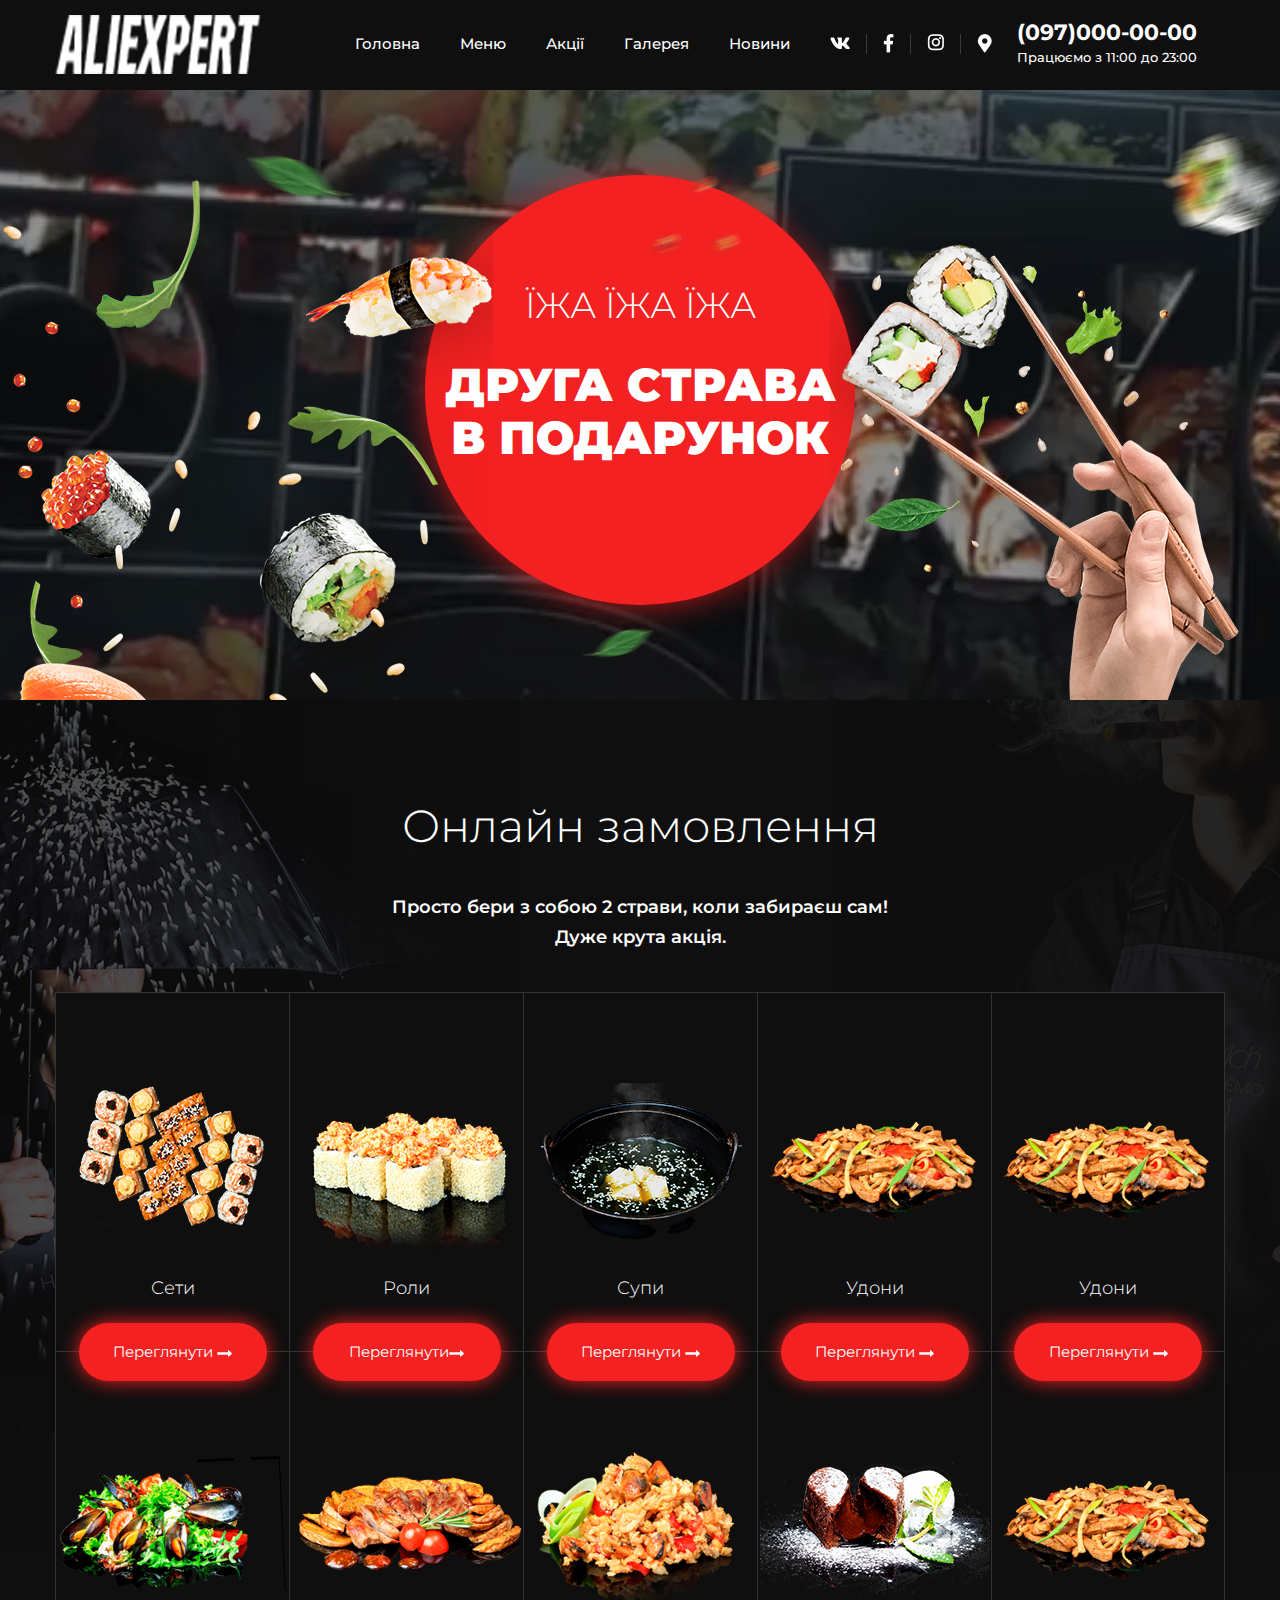
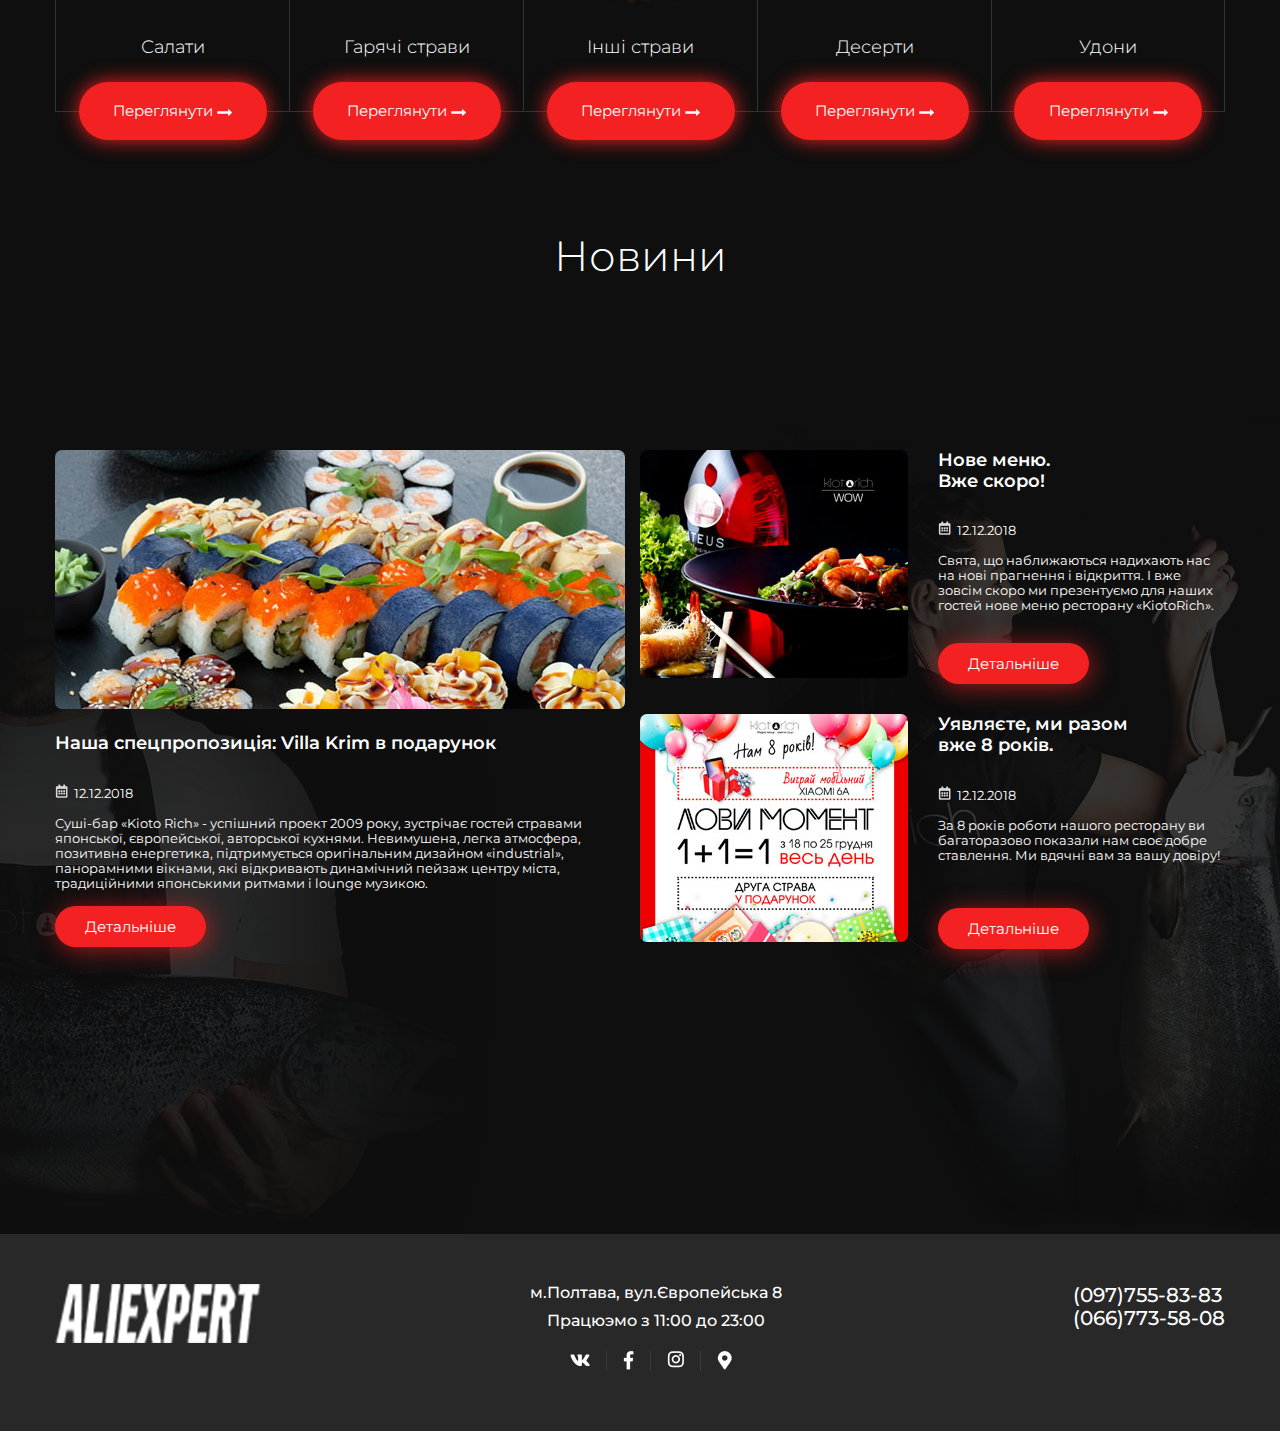
<file: index.html>
<!DOCTYPE html>
<html lang="en">

<head>
    <meta charset="UTF-8">
    <meta name="viewport" content="width=device-width, initial-scale=1.0">
    <meta http-equiv="X-UA-Compatible" content="ie=edge">
    <title>KiotoRich</title>
    <link rel="stylesheet" href="style/normalize.css">
    <link rel="stylesheet" href="style/style.css">

</head>

<body>

    <header>
        <div class="container">
            <div class="header-logo float-l">
                <a href="#"><img src="img/logo.png"></a>
            </div>
            <nav class="header-menu float-l">
                <ul>
                    <li><a href="#">Головна</a></li>
                    <li><a href="#">Меню</a></li>
                    <li><a href="#">Акції</a></li>
                    <li><a href="#">Галерея</a></li>
                    <li><a href="#">Новини</a></li>
                </ul>
            </nav>
            <div class="netsocial-header float-l">
                <a href="#" ><img src="img/vk.png"></a>
                <a href="#" ><img src="img/facebook.png"></a>
                <a href="#"><img src="img/inst.png"></a>
                <a href="#"><img src="img/map.png"></a>
            </div>
            <div class="header-contact float-l">
                <a href="tel:+380970000000">(097)000-00-00</a><br>
                <div class="time-header">Працюємо з 11:00 до 23:00</div>
            </div>
        </div>
    </header>
 <div class="slider">
     <div class="slider-container">
            <div class="circle">
                <div class="h-top">їжа їжа їжа</div> 
                <div class="b-top">друга страва в подарунок</div>
            </div>
            <img src="img/slider/layer1.png" class="layer1"> 
            <img src="img/slider/Layer2.png" class="layer2">
            <img src="img/slider/Layer3.png" class="layer3"> 
            <img src="img/slider/layer4.png" class="layer4">
            <img src="img/slider/layer5.png" class="layer5">
            </div>
        </div>
    <main>
        <div class="container">
         <section class="content">
               <div class="title-content">
                <div class="title-menut">Онлайн замовлення</div>
                <div class="title-menub">Просто бери з собою 2 страви, коли забираєш сам!<br> Дуже крута акція.</h3>
            </div>
            <section class="case-menu ">
                <article class='menu__item'>
                   <div class="img-menu"><a href="#"><img src="img/setstr1.png"></a></div> 
                    <div class="title_menu">Сети</div>
                    <a href="#" class="button-menu">Переглянути <img src="img/arrow.png"></a>
                </article>
                <article class='menu__item'>
                    <div class="img-menu"><a href="#"><img src="img/rolltr1.png"></a></div>
                    <div class="title_menu">Роли</div>
                    <a href="#" class="button-menu">Переглянути<img src="img/arrow.png"></a>
                </article>
                <article class='menu__item'>
                    <div class="img-menu"><a href="#"><img src="img/soupstr1.png"></a></div>
                    <div class="title_menu">Супи</div>
                    <a href="#" class="button-menu">Переглянути <img src="img/arrow.png"></a>
                </article>
                <article class='menu__item'>
                    <div class="img-menu"><a href="#"><img src="img/udontr1.png"></a></div>
                    <div class="title_menu">Удони</div>
                    <a href="#" class="button-menu">Переглянути <img src="img/arrow.png"></a>
                </article>
                <article class='menu__item'>
                    <div class="img-menu"><a href="#"><img src="img/udontr1.png"></a></div>
                    <div class="title_menu">Удони</div>
                    <a href="#" class="button-menu">Переглянути <img src="img/arrow.png"></a>
                </article>
                <article class='menu__item'>
                    <div class="img-menu"><a href="#"><img src="img/saladstr1.png"></a></div>
                    <div class="title_menu">Салати</div>
                    <a href="#" class="button-menu">Переглянути <img src="img/arrow.png"></a>
                </article>
                <article class='menu__item'>
                    <div class="img-menu"><a href="#"><img src="img/hotdtr1.png"></a></div>
                    <div class="title_menu">Гарячі страви</div>
                    <a href="#" class="button-menu">Переглянути <img src="img/arrow.png"></a>
                </article>
                <article class='menu__item'>
                    <div class="img-menu"><a href="#"><img src="img/otherdtr.png"></a></div>
                    <div class="title_menu">Інші страви</div>
                    <a href="#" class="button-menu">Переглянути <img src="img/arrow.png"></a>
                </article>
                <article class='menu__item'>
                    <div class="img-menu"><a href="#"><img src="img/desserttr.png"></a></div>
                    <div class="title_menu">Десерти</div>
                    <a href="#" class="button-menu">Переглянути <img src="img/arrow.png"></a>
                </article>
                <article class='menu__item'>
                    <div class="img-menu"><a href="#"><img src="img/udontr1.png"></a></div>
                    <div class="title_menu">Удони</div>
                    <a href="#" class="button-menu">Переглянути <img src="img/arrow.png"></a>
                </article>
            </section>

            <section class="news-content">
                <div class="news-title">Новини</div>
            <section class="news">
                <article class="new"> 
                    <div class="new-img"><a href="#"><img src="img/new1.jpg"></a></div>
                    <div class="headline-new"><a href="#">Наша спецпропозиція: Villa Krim в подарунок</a></div>
                    <div class="date-new"><img src="img/date.png"> 12.12.2018</div>
                    <div class="indent-new">Суші-бар «Kioto Rich» - успішний проект 2009 року, зустрічає гостей
                        стравами японської, європейської, авторської кухнями. Невимушена, легка атмосфера, позитивна
                        енергетика, підтримується оригінальним дизайном «industrial», панорамними вікнами, які
                        відкривають динамічний пейзаж центру міста, традиційними японськими ритмами і lounge музикою.
                    </div>
                     
                    <div class="button-red"><a href="#">Детальніше</a></div>
                </article>
                <article class="new float-l">
                    <div class="new-img float-l"><a href="#"><img src="img/new2.jpg"></a></div>
                    <div class="headline-new"><a href="#">Нове меню.<br>Вже скоро!</a></div>
                    <div class="date-new"><img src="img/date.png"> 12.12.2018</div>
                    <div class="indent-new">Свята, що наближаються надихають нас на нові прагнення і відкриття.
                        І вже зовсім скоро ми презентуємо для наших гостей нове меню ресторану «KiotoRich».
                    </div>
                    <div class="button-red"><a href="#">Детальніше</a></div>
                </article>
                <article class="new float-l">
                    <div class="new-img float-l"><a href="#"><img src="img/new3.jpg"></a></div>
                    <div class="headline-new"><a href="#"> Уявляєте, ми разом<br> вже 8 років.</a> </div>
                    <div class="date-new"><img src="img/date.png"> 12.12.2018</div>
                    <div class="indent-new">За 8 років роботи нашого ресторану ви багаторазово показали нам своє добре ставлення. Ми вдячні вам
                    за вашу довіру!</div>
                     <div class=" button-red"><a href="#">Детальніше</a></div>
                </article>
               </section>
            </section>
        </section>
    </div>
    </main>

    <footer>
        <div class="container">
        <div class="logo-footer float-l"><a href="#"><img src="img/logofooter.png"></a></div>
        <div class="contact">
            <address class="address-footer">м.Полтава, вул.Європейська 8</address>
            <div class="time-footer">Працюэмо з 11:00 до 23:00</div>
            <div class="netsocial-footer">
                    <a href="#"><img src="img/vk.png"></a>
                    <a href="#"><img src="img/facebook.png"></a>
                    <a href="#"><img src="img/inst.png"></a>
                    <a href="#"><img src="img/map.png"></a>
            </div>
        </div>
        <div class="footer-contact-tel float-r">
            <a href="tel:+380977558383" class="tel1-footer">(097)755-83-83</a><br>
            <a href="tel:+380667735808" class="tel1-footer">(066)773-58-08</a>
        </div>
    </div>
    </footer>

</body>

</html>
</file>
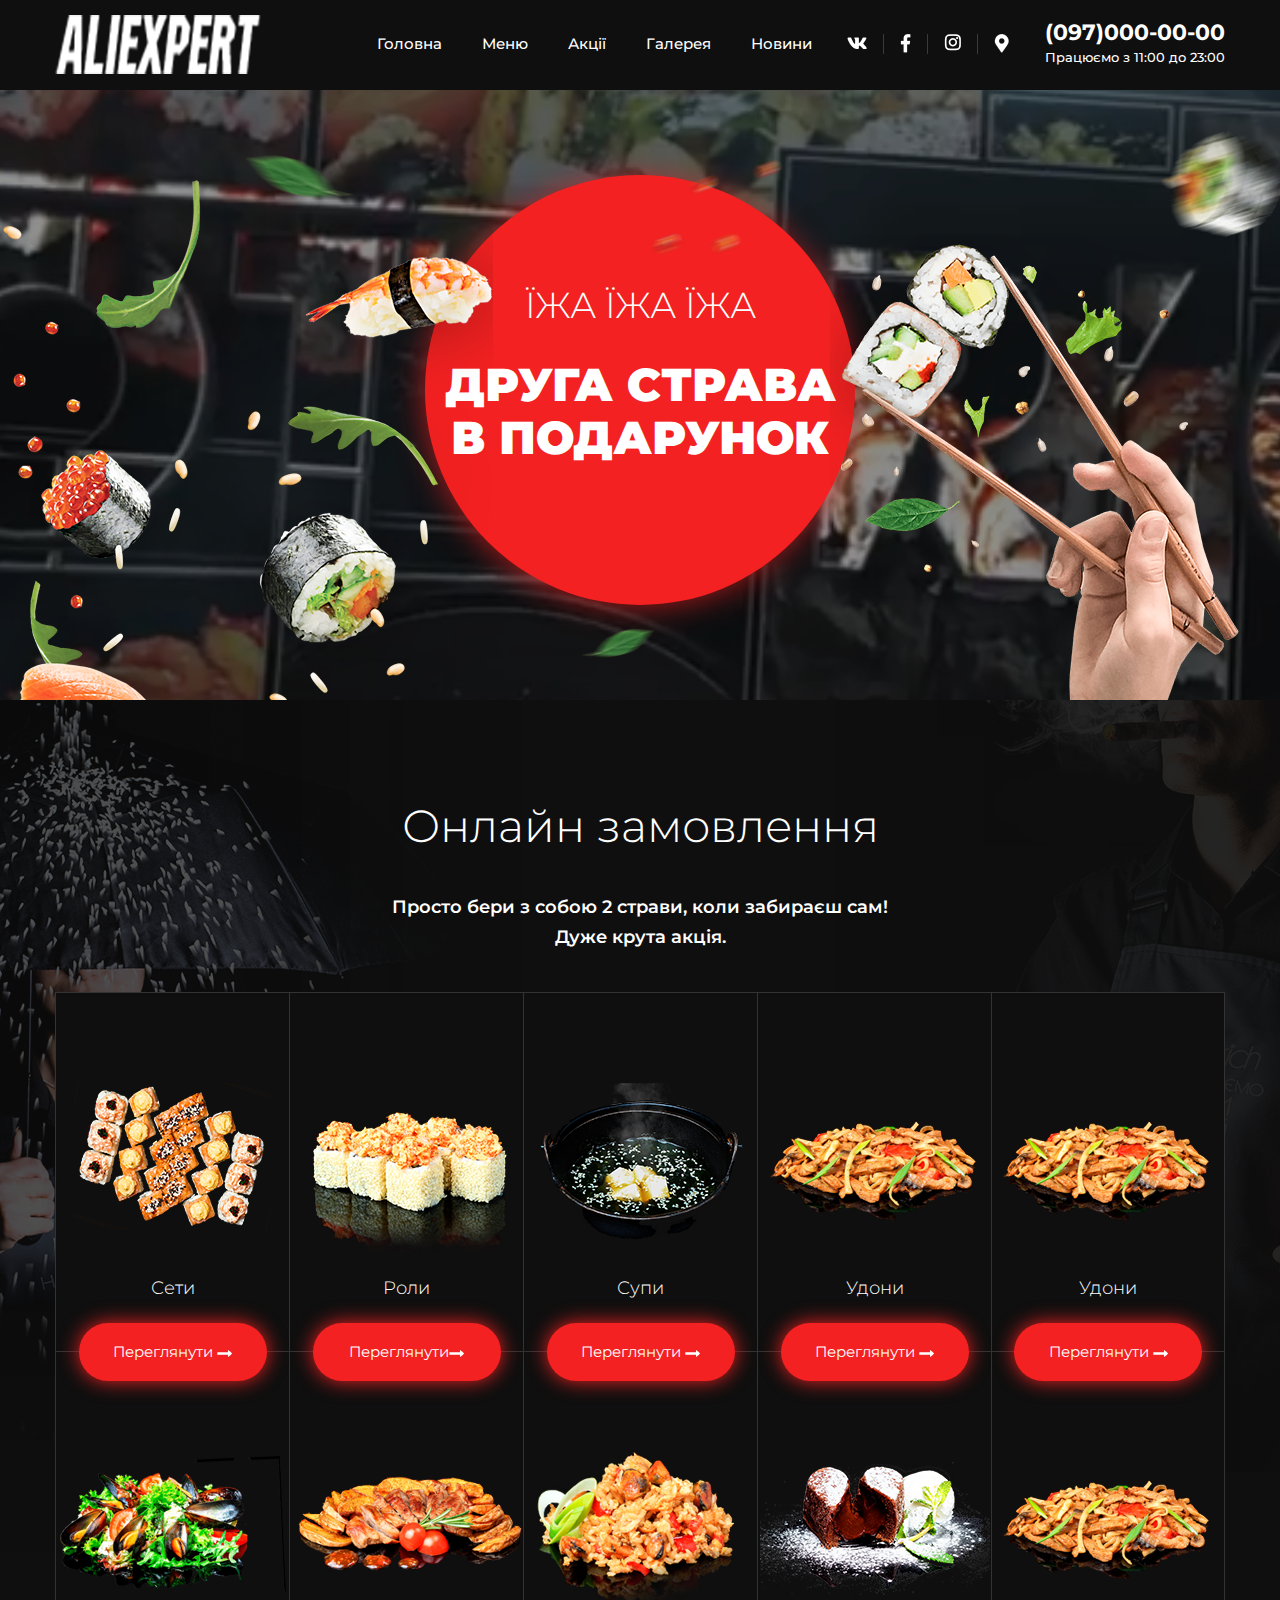
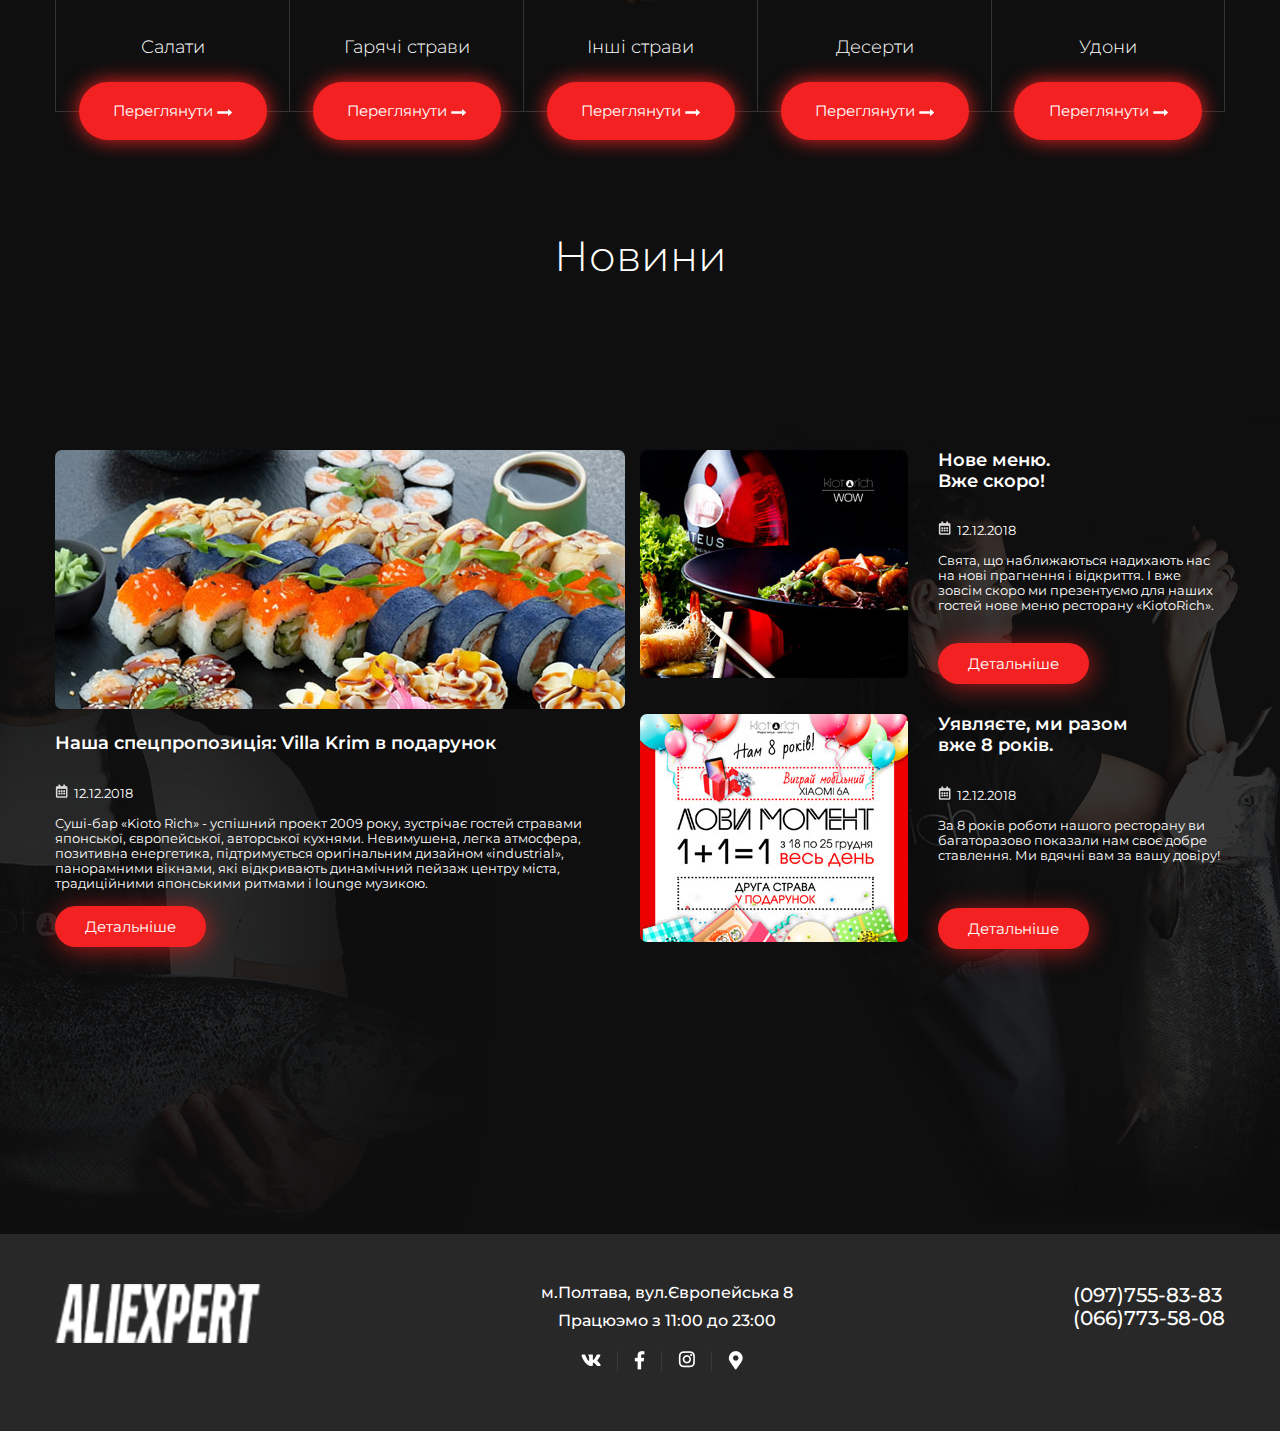
<file: kioto_flex/index.html>
<!DOCTYPE html>
<html lang="en">

<head>
    <meta charset="UTF-8">
    <meta name="viewport" content="width=device-width, initial-scale=1.0">
    <meta http-equiv="X-UA-Compatible" content="ie=edge">
    <title>KiotoRich</title>
    <link rel="stylesheet" href="normalize.css">
    <link rel="stylesheet" href="style.css">

</head>

<body>
    <header>
        <div class="container">
            <div class="header-logo">
                <a href="#"><img src="../img/logo.png"></a>
            </div>
            <nav class="header-menu">
                <ul>
                    <li><a href="#">Головна</a></li>
                    <li><a href="#">Меню</a></li>
                    <li><a href="#">Акції</a></li>
                    <li><a href="#">Галерея</a></li>
                    <li><a href="#">Новини</a></li>
                </ul>
            </nav>
            <div class="netsocial-header">
                <a href="#"><img src="../img/vk.png"></a>
                <a href="#"><img src="../img/facebook.png"></a>
                <a href="#"><img src="../img/inst.png"></a>
                <a href="#"><img src="../img/map.png"></a>
            </div>
            <div class="header-contact">
                <a href="tel:+380970000000">(097)000-00-00</a><br>
                <div class="time-header">Працюємо з 11:00 до 23:00</div>
            </div>
        </div>
    </header>

    <div class="slider">
        <div class="slider-container">
            <div class="circle">
                <div class="h-top">їжа їжа їжа</div>
                <div class="b-top">друга страва в подарунок</div>
            </div>
            <img src="../img/slider/layer1.png" class="layer1">
            <img src="../img/slider/Layer2.png" class="layer2">
            <img src="../img/slider/Layer3.png" class="layer3">
            <img src="../img/slider/layer4.png" class="layer4">
            <img src="../img/slider/layer5.png" class="layer5">
        </div>
    </div>

    <main>
        <div class="container">
            <section class="content">
                <div class="title-content">
                    <div class="title-menut">Онлайн замовлення</div>
                    <div class="title-menub">Просто бери з собою 2 страви, коли забираєш сам!<br> Дуже крута акція.</h3>
                    </div>
                    <section class="case-menu ">
                        <article class='menu__item'>
                            <div class="img-menu"><a href="#"><img src="../img/setstr1.png"></a></div>
                            <div class="title_menu">Сети</div>
                            <a href="#" class="button-menu">Переглянути <img src="../img/arrow.png"></a>
                        </article>
                        <article class='menu__item'>
                            <div class="img-menu"><a href="#"><img src="../img/rolltr1.png"></a></div>
                            <div class="title_menu">Роли</div>
                            <a href="#" class="button-menu">Переглянути<img src="../img/arrow.png"></a>
                        </article>
                        <article class='menu__item'>
                            <div class="img-menu"><a href="#"><img src="../img/soupstr1.png"></a></div>
                            <div class="title_menu">Супи</div>
                            <a href="#" class="button-menu">Переглянути <img src="../img/arrow.png"></a>
                        </article>
                        <article class='menu__item'>
                            <div class="img-menu"><a href="#"><img src="../img/udontr1.png"></a></div>
                            <div class="title_menu">Удони</div>
                            <a href="#" class="button-menu">Переглянути <img src="../img/arrow.png"></a>
                        </article>
                        <article class='menu__item'>
                            <div class="img-menu"><a href="#"><img src="../img/udontr1.png"></a></div>
                            <div class="title_menu">Удони</div>
                            <a href="#" class="button-menu">Переглянути <img src="../img/arrow.png"></a>
                        </article>
                        <article class='menu__item'>
                            <div class="img-menu"><a href="#"><img src="../img/saladstr1.png"></a></div>
                            <div class="title_menu">Салати</div>
                            <a href="#" class="button-menu">Переглянути <img src="../img/arrow.png"></a>
                        </article>
                        <article class='menu__item'>
                            <div class="img-menu"><a href="#"><img src="../img/hotdtr1.png"></a></div>
                            <div class="title_menu">Гарячі страви</div>
                            <a href="#" class="button-menu">Переглянути <img src="../img/arrow.png"></a>
                        </article>
                        <article class='menu__item'>
                            <div class="img-menu"><a href="#"><img src="../img/otherdtr.png"></a></div>
                            <div class="title_menu">Інші страви</div>
                            <a href="#" class="button-menu">Переглянути <img src="../img/arrow.png"></a>
                        </article>
                        <article class='menu__item'>
                            <div class="img-menu"><a href="#"><img src="../img/desserttr.png"></a></div>
                            <div class="title_menu">Десерти</div>
                            <a href="#" class="button-menu">Переглянути <img src="../img/arrow.png"></a>
                        </article>
                        <article class='menu__item'>
                            <div class="img-menu"><a href="#"><img src="../img/udontr1.png"></a></div>
                            <div class="title_menu">Удони</div>
                            <a href="#" class="button-menu">Переглянути <img src="../img/arrow.png"></a>
                        </article>
                    </section>
                    <section class="news-content">
                            <div class="news-title">Новини</div>
                        <section class="news">
                            <article class="new"> 
                                <div class="new-img"><a href="#"><img src="../img/new1.jpg"></a></div>
                                <div class="headline-new"><a href="#">Наша спецпропозиція: Villa Krim в подарунок</a></div>
                                <div class="date-new"><img src="../img/date.png"> 12.12.2018</div>
                                <div class="indent-new">Суші-бар «Kioto Rich» - успішний проект 2009 року, зустрічає гостей
                                    стравами японської, європейської, авторської кухнями. Невимушена, легка атмосфера, позитивна
                                    енергетика, підтримується оригінальним дизайном «industrial», панорамними вікнами, які
                                    відкривають динамічний пейзаж центру міста, традиційними японськими ритмами і lounge музикою.
                                </div>
                                 
                                <div class="button-red"><a href="#">Детальніше</a></div>
                            </article>
                            <article class="new">
                                <div class="new-img"><a href="#"><img src="../img/new2.jpg"></a></div>
                                <div class="headline-new"><a href="#">Нове меню.<br>Вже скоро!</a></div>
                                <div class="date-new"><img src="../img/date.png"> 12.12.2018</div>
                                <div class="indent-new">Свята, що наближаються надихають нас на нові прагнення і відкриття.
                                    І вже зовсім скоро ми презентуємо для наших гостей нове меню ресторану «KiotoRich».
                                </div>
                                <div class="button-red"><a href="#">Детальніше</a></div>
                            </article>
                            <article class="new">
                                <div class="new-img"><a href="#"><img src="../img/new3.jpg"></a></div>
                                <div class="headline-new"><a href="#"> Уявляєте, ми разом<br> вже 8 років.</a> </div>
                                <div class="date-new"><img src="../img/date.png"> 12.12.2018</div>
                                <div class="indent-new">За 8 років роботи нашого ресторану ви багаторазово показали нам своє добре ставлення. Ми вдячні вам
                                за вашу довіру!</div>
                                 <div class=" button-red"><a href="#">Детальніше</a></div>
                            </article>
                           </section>
                        </section>
                    </section>
                </div>
                </main>

                <footer>
                        <div class="container">
                        <div class="logo-footer"><a href="#"><img src="../img/logofooter.png"></a></div>
                        <div class="contact">
                            <address class="address-footer">м.Полтава, вул.Європейська 8</address>
                            <div class="time-footer">Працюэмо з 11:00 до 23:00</div>
                            <div class="netsocial-footer">
                                    <a href="#"><img src="../img/vk.png"></a>
                                    <a href="#"><img src="../img/facebook.png"></a>
                                    <a href="#"><img src="../img/inst.png"></a>
                                    <a href="#"><img src="../img/map.png"></a>
                            </div>
                        </div>
                        <div class="footer-contact-tel">
                            <a href="tel:+380977558383" class="tel1-footer">(097)755-83-83</a><br>
                            <a href="tel:+380667735808" class="tel1-footer">(066)773-58-08</a>
                        </div>
                    </div>
                    </footer>
                
                </body>
                
                </html>
               
                
</body>

</html>
</file>
<file: style/style.css>
@import url('https://fonts.googleapis.com/css?family=Montserrat:300,400,500,600,700,900&subset=cyrillic');

html {
    font-family: Montserrat, sans-serif;
    color: #ffffff;
}

.container {
    max-width: 1170px;
    margin: 0 auto;
}

a {
    text-decoration: none;
    color: #ffffff;
}

ul{
    list-style: none;
    margin: 0;
    padding: 0;
}

.float-l {
    float: left;
}

.float-r {
    float: right;
}


/*    header    */

header {
    background-color: #0f0f0f;
}


.header-logo {
    width: 260px;
    height: 60px;
    padding: 15px 0;
}

.header-menu {
    margin-right: 40px;
}
.header-menu ul li {
    float: left;
    margin-top: 35px;
    min-width: 44px;
    padding-left: 40px;
    text-align: center;
    box-sizing: border-box;
    font-size: 15px;
    font-weight: 500;
}



.netsocial-header {
    margin-top: 34px;
}



.netsocial-header a {
    height: 20px;
    line-height: 20px;
    display: block;
    float: left;
    padding: 0 16px;
}


.netsocial-header a:not(:first-child){
        border-left: 1px #3a3a3a solid;
        box-sizing: border-box;
}

.netsocial-header a:first-child {
    padding-left: 0px;
}
.netsocial-header a:last-child {
    padding-right: 0px;
}
.netsocial-header::after {
    content: " ";
    clear: both;
    display: block;
  }

.header-contact {
    width: 180px;
    margin-top: 20px;
    margin-left:25px;
}


.header-contact a {
    font-size: 22px;
    font-weight: 700;
}

.time-header{
    font-size: 13px;
    font-weight: 500;
    padding-top: 5px;
    text-align: center;
}

header::after{
    content: '';
    clear: both;
    display: block;
}


/*    slider   */

.slider {
    background: url(../img/fon.jpg) center center no-repeat;
    background-size: cover;
    overflow: hidden;
    height: 610px;
}

.slider-container{
    max-width: 1170px;
    position: relative;
    margin: 0 auto;
}

.circle {
background:#f32121;
width:430px;
height:430px;
border-radius:50%;
margin: 85px auto;
text-align:center;
box-shadow: -2px 3px 30px 0px rgba(243, 33, 33, 0.64);
display: flex;
flex-direction: column;
align-items: center;
justify-content: center;
}

.h-top {
font-size:36px;
font-weight:300;
text-transform:uppercase;
}

.b-top {
font-size:46px;
text-transform:uppercase;
font-weight:900;
margin-top:32px;
margin-bottom:30px;
}

.layer1 {
    position: absolute;
    margin-top: -156px;
    margin-left: 190px;
    left: 50%;
    top: 50%;
}

.layer2 {
    position: absolute;
    margin-left: 520px;
    margin-top: -260px;
    top: 50%;
    left: 50%; 
}
.layer3 {
    position: absolute;
    margin-left: 10px;
    margin-top: -232px;
    top: 50%;
    left: 50%; 
  
}

.layer4 {
    position: absolute;
    margin-left: -396px;
    margin-top: -236px;
    top: 50%;
    left: 50%; 
   
}

.layer5 {
    position: absolute;
    margin-top: -210px;
    margin-left: -810px;
    top: 50%;
    left: 50%; 
}


/*   main   */

main {
    background: url('../img/fon/tlback.png') no-repeat left top, url('../img/fon/tbback.png') no-repeat right top, url('../img/fon/blback.png') no-repeat left bottom, url('../img/fon/brback.png') no-repeat right bottom, #0f0f0f;
    
}

.title-menut {
    text-align: center;
    padding-top: 100px;
    font-size: 45px;
    font-weight: 300;
}

.title-menub {
    text-align: center;
    padding: 40px 0;
    font-size: 18px;
    font-weight: 600;
    line-height: 30px;

}


.case-menu {
    margin: 0px;
    padding: 0px;
    list-style: none;
}


.menu__item {
    border: 1px #333 solid;
    border-right: 0;
    background-color: #0f0f0f;
    box-sizing: border-box;
    float: left;
    width: 20%;
    height: 360px;
   
}
.case-menu .menu__item:nth-child(5n+5){
    border-right: 1px #333 solid;
}

.case-menu .menu__item:nth-child(n+6){
    border-top:0;
}


.menu__item div a {
    display: block;
    
}
.img-menu a img{
    max-width: 100%;
    height: auto;
}

.button-menu {
    font-size:15px;
    text-transform:capitalize;
    background:#f32121;
    border-radius:50px;
    border:none;
    font-weight:400;
    width:150px;
    display:block;
    box-shadow:0 0 20px #F32121;
    text-align: center;
    padding:20px 19px;
    position: relative;
    bottom: -25px;
    margin: 0 auto;
}

.img-menu {
    padding-top: 90px;
    height: 180px;
    text-align: center;
}

.title_menu {
    text-align: center;
    font-size: 18px;
    font-weight: 300;
    padding-top: 15px;
}

.case-menu::after {
    content: " ";
    clear: both;
    display: block;
}

/*  news-content  */

.news-content {
    margin-top: 120px;
    padding-bottom: 255px;
}

.news-title {
    font-size: 42px;
    font-weight: 300;
    text-align: center;
}

.news {
    margin-top: 170px;
    padding-bottom: 255px;
    
}

.new:first-child {
    width: 50%;
    display: block;
    float: left;
    position: relative;
    padding-bottom: 30px;
}

.new:not(:first-child) {
    width: 50%;
    display: block;
    float: left;
    position: relative;
    padding-bottom: 30px;
}

.new-img  {
    max-width: 268px;
    margin-right: 30px;
}

.news article:first-child .new-img{
    max-width: 570px;
}

.news article:first-child .headline-new{
    margin-top: 20px;
}

.new-img a img {
    border-radius: 7px;
}

.headline-new {
    font-size: 18px;
    font-weight: 600;
    margin-bottom: 15px;
}


.indent-new {
    font-size: 13px;
    font-weight: 400;
    height: 90px;
    margin-top: 15px;
}

.date-new{
    font-size: 13px;
    line-height: 15px;
    padding-top: 15px;
}

.button-red {
 font-size:15px;
 display: inline-block;
 line-height: 41px;
 width: 151px;
 background: #f32121;
 box-shadow: 2px 3px 24px 0px #f32121a3;
 border-radius: 20.5px;
 text-align: center;

}

.news-content::after {
    content: " ";
    clear: both;
    display: block;
}



/*   footer    */

footer {
    background-color: #282828;
    padding-top: 50px;
    padding-bottom: 60px;
}


.logo-footer {
    width: 205px;
}

.contact {
    padding-left: 270px;
    display: inline-block;
    
}

.address-footer, .time-footer {
    font-size: 16px;
    font-weight: 500;
    text-align: center;
    font-style: normal;
}

.time-footer {
    padding-top: 10px;
}

.netsocial-footer {
    padding-top: 20px;
    padding-left: 40px;
}

.netsocial-footer a {
    height: 20px;
    line-height: 20px;
    display: block;
    float: left;
    padding-right: 16px;
}

.netsocial-footer::after {
    content: " ";
    clear: both;
    display: block;
  }

.netsocial-footer a:not(:first-child){
        padding-left: 16px;
        border-left: 1px #3a3a3a solid;
        box-sizing: border-box;
}

.footer-contact-tel {
    font-size: 20px;
    font-weight: 500;

}

.footer:after {
    content: " ";
    clear: both;
    display: block;
}


@media (max-width: 1130px){
    .header-logo {
        width: 200px;
        padding-left: 30px;
    }
    .header-menu ul li {
        padding-left: 30px;
    }
    .netsocial-header {
        margin-left: 16px;
        margin-top: 34px;
    }
    .netsocial-header a {
        padding: 0 12px;
    }

    .footer-contact-tel {
        padding-right: 30px;
    }
    .logo-footer {
        padding-left: 30px;
    }
    .new:first-child {
        width: 40%;
    }
    .new:not(:first-child) {
        width: 43%;
        float: right;
    }
    .indent-new {
        overflow: hidden;
    }
    .case-menu {
        padding: 0 10px;
    }
    .menu__item {
        width: 25%;
    }

    .case-menu .menu__item:nth-child(4n+4){
        border-right: 1px #333 solid;
    }
    .case-menu .menu__item:nth-child(n+5){
        border-top:0;
    }
    .header-contact {
        width: 180px;
        margin-top: 20px;
    }
    
}


@media (max-width: 1065px){
    .new:first-child {
        width: 80%;
        float: none;
        margin: 0 auto;
    }
    
    .new:not(:first-child) {
        width: 80%;
        display: block;
        float: none;
        margin: 0 auto;
    }
    .news-content {
        margin-top: 100px;
        padding-bottom: 50px;
    }
    .news {
        margin-top: 70px;
        padding-bottom: 55px;
    }
    .news article:first-child .headline-new {
        margin-top: 10px;
    }
    .news article:first-child .new-img {
        margin-right: 30px;
    }

    .header-logo {
        width: 200px;
        padding-left: 20px;
    }
    .header-logo a img {
        width: 180px;
    }
    .header-menu {
        margin-right: 20px;}

    .header-menu ul li {
        padding-left: 18px;
    }
    .netsocial-header {
        margin-left: 12px;
    }
    
    .netsocial-header a {
        padding: 0 10px;
    }
    .header-contact {
        width: 170px;
    }
    
    .header-contact a {
        font-size: 21px;
        font-weight: 600;
    }
    .time-header{
        font-size: 11px;
    }

    .footer-contact-tel {
        padding-right: 30px;
    }
    .logo-footer {
        padding-left: 30px;
    }
    footer .contact {
        padding-left: 150px;
}
}

@media (max-width: 920px) {
    .header-logo {
        width: 150px;
}
    .header-logo a img {
        width: 140px;
    }
    .header-contact  {
        float: none;
        margin: 0 auto;
        padding-top: 20px;
        padding-bottom: 20px;
        text-align: center;
    }
    .header-menu {
        padding-bottom: 15px;
    }
    footer .contact {
        padding-left: 120px;
    }
    .netsocial-header a:not(:first-child) {
        padding-left: 10px;
    }
main {
    background: url('../img/fon/tlbackm.png') no-repeat left top, url('../img/fon/tbbackm.png') no-repeat right top, url('../img/fon/blbackm.png') no-repeat left bottom, url('../img/fon/brbackm.png') no-repeat right bottom, #0f0f0f;
    
}
}

@media (max-width: 860px) {
 .menu__item {
        width: 33%;
    }
   
.case-menu .menu__item:nth-child(3n+3){
        border-right: 1px #333 solid;
    }
    
.case-menu .menu__item:nth-child(4n+4) {
        border-right: 0;
}

.case-menu .menu__item:nth-child(n+4) {
    border-top: 0;
}
.case-menu .menu__item:nth-child(5) {
    border-right: 0;
}
.logo-footer img {
    width: 160px;
 }
 footer .contact {
     padding-left: 50px;
 }
 .address-footer, .time-footer {
     font-size: 13px;
 }
 .netsocial-footer a img {
     max-width: 15px;
     max-height: 15px;
     margin: 0 auto;
 }
 .netsocial-footer {
     padding-top: 15px;
     padding-left: 28px;
 }
 .footer-contact-tel {
     font-size: 17px;
 }
}
@media (max-width: 745px) {
    .header-cont {
        margin: 0 auto;
        padding-top: 20px;
        padding-bottom: 20px;
        text-align: center;
    }
    .header-logo {
        float: none;
        margin: 0 auto;
        text-align: center;
    }
    .header-menu {
        float: none;
        margin: 0 auto;
    }
    .header-menu ul li{
        float: none;
        margin-top: 15px;
        border-bottom: 1px solid #323232;
        padding-bottom: 10px;
    }
     
    .header-menu ul:first-child {
        border-top: 1px solid #323232;
    }
    .netsocial-header {
        float: none;
        margin: 0 auto;
        padding-left: 30px;
        max-width: 162px;
    }

}

@media (max-width: 670px) {
    .menu__item {
        width: 50%;
    }
   
    .case-menu .menu__item:nth-child(2n+2){
        border-right: 1px #333 solid;
    }
    
    .case-menu .menu__item:nth-child(3) {
        border-right: 0;
}
.case-menu .menu__item:nth-child(9) {
    border-right: 0;
}

.case-menu .menu__item:nth-child(n+3) {
    border-top: 0;
}

.new:first-child {
    width: 90%;
} 
.new:not(:first-child){
    width: 90%;
}
.new {
    padding-top: 15px;
}
.news article:first-child .new-img{
    max-width: 270px;
    float: left;
    height: 260px;
}
.news article:first-child .new-img a img {
    max-width: 100%;
}
.date-new {
    padding-top: 0px;
}
.logo-footer  {
    float: none;
    margin: 0 auto;
    padding: 0px;
    text-align: center;
}
.footer-contact-tel {
    float: none;
    margin: 0 auto;
    max-width: 140px;
    padding: 0px;
}
footer .contact {
    margin: 0 auto;
    max-width: 210px;
    display: block;
    padding: 20px 0;
}
}
 

@media  (max-width: 600px) {
    .slider {
     display: none;
    }
}

@media  (max-width: 518px) {
    .news article:first-child .new-img {
   float: none;
   height: 100%;
}
.new-img {
    float: none;
}
.headline-new {
    padding-top: 10px;
}
.indent-new {
    height: 50px;
}
.button-red {
    margin-top: 10px;
}
.title-menut {
    font-size: 35px;
    padding-top: 50px;
}
.title-menub {
    font-size: 13px;
    padding: 30px 0;
}
.news {
    margin-top: 45px;
}
.news-title {
    font-size: 35px;
}

}

@media  (max-width: 430px){
    .menu__item {
        width: 100%;
    }
    .case-menu .menu__item:nth-child(1n+1){
        border-right: 1px #333 solid;
    }
    .case-menu .menu__item:nth-child(2) {
        border-top: 0;
    }
}
</file>
<file: kioto_flex/style.css>
@import url('https://fonts.googleapis.com/css?family=Montserrat:300,400,500,600,700,900&subset=cyrillic');

html {
    font-family: Montserrat, sans-serif;
    color: #ffffff;
}

.container {
    max-width: 1170px;
    margin: 0 auto;
}

a {
    text-decoration: none;
    color: #ffffff;
}

ul{
    list-style: none;
    margin: 0;
    padding: 0;
}

/*  Header   */
header {
    background-color: #0f0f0f;
}
header .container {
    display: flex;
    justify-content: space-between;
    flex-wrap: wrap;
}


.header-logo {
    height: 60px;
    padding: 15px 0;
    flex: 0 3 auto;
}

.header-menu {
    margin-left: 40px;
    flex: 0 2 auto;
}
.header-menu ul li {
    float: left;
    margin-top: 35px;
    min-width: 44px;
    padding-left: 40px;
    text-align: center;
    box-sizing: border-box;
    font-size: 15px;
    font-weight: 500;
}



.netsocial-header {
    margin-top: 34px;
    flex: 0 2 auto;
}



.netsocial-header a {
    height: 20px;
    line-height: 20px;
    display: inline-block;
    float: left;
    padding: 0 16px;
}


.netsocial-header a:not(:first-child){
        border-left: 1px #3a3a3a solid;
        box-sizing: border-box;
}

.netsocial-header a:first-child {
    padding-left: 0px;
}
.netsocial-header a:last-child {
    padding-right: 0px;
}


.header-contact {
    margin-top: 20px;
    flex: 0 3 auto;
}


.header-contact a {
    font-size: 22px;
    font-weight: 700;
}

.time-header{
    font-size: 13px;
    font-weight: 500;
    padding-top: 5px;
    text-align: center;
}


/*   slider   */

.slider {
    background: url(../img/slider/fon.png) center center no-repeat;
    background-size: cover;
    overflow: hidden;
    height: 610px;
}

.slider-container{
    max-width: 1170px;
    position: relative;
    margin: 0 auto;
}

.circle {
background:#f32121;
width:430px;
height:430px;
border-radius:50%;
margin: 85px auto;
text-align:center;
box-shadow: -2px 3px 30px 0px rgba(243, 33, 33, 0.64);
display: flex;
flex-direction: column;
align-items: center;
justify-content: center;
}

.h-top {
font-size:36px;
font-weight:300;
text-transform:uppercase;
}

.b-top {
font-size:46px;
text-transform:uppercase;
font-weight:900;
margin-top:32px;
margin-bottom:30px;
}

.layer1 {
    position: absolute;
    margin-top: -156px;
    margin-left: 190px;
    left: 50%;
    top: 50%;
}

.layer2 {
    position: absolute;
    margin-left: 520px;
    margin-top: -260px;
    top: 50%;
    left: 50%; 
}
.layer3 {
    position: absolute;
    margin-left: 10px;
    margin-top: -232px;
    top: 50%;
    left: 50%; 
  
}

.layer4 {
    position: absolute;
    margin-left: -396px;
    margin-top: -236px;
    top: 50%;
    left: 50%; 
   
}

.layer5 {
    position: absolute;
    margin-top: -210px;
    margin-left: -810px;
    top: 50%;
    left: 50%; 
}

/*   main    */

/*   menu  */

main {
    background: url('../img/fon/tlback.png') no-repeat left top, url('../img/fon/tbback.png') no-repeat right top, url('../img/fon/blback.png') no-repeat left bottom, url('../img/fon/brback.png') no-repeat right bottom, #0f0f0f;
    
}

.title-menut {
    text-align: center;
    padding-top: 100px;
    font-size: 45px;
    font-weight: 300;
}

.title-menub {
    text-align: center;
    padding: 40px 0;
    font-size: 18px;
    font-weight: 600;
    line-height: 30px;

}


.case-menu {
    margin: 0px;
    padding: 0px;
    list-style: none;
    display: flex;
    justify-content: space-between;
    flex-wrap: wrap;
}


.menu__item {
    border: 1px #333 solid;
    border-right: 0;
    background-color: #0f0f0f;
    box-sizing: border-box;
    width: 20%;
    height: 360px;
   
}
.case-menu .menu__item:nth-child(5n+5){
    border-right: 1px #333 solid;
}

.case-menu .menu__item:nth-child(n+6){
    border-top:0;
}


.menu__item div a {
    display: block;
    
}
.img-menu a img{
    max-width: 100%;
    height: auto;
}

.button-menu {
    font-size:15px;
    text-transform:capitalize;
    background:#f32121;
    border-radius:50px;
    border:none;
    font-weight:400;
    width:150px;
    display:block;
    box-shadow:0 0 20px #F32121;
    text-align: center;
    padding:20px 19px;
    position: relative;
    bottom: -25px;
    margin: 0 auto;
}

.img-menu {
    padding-top: 90px;
    height: 180px;
    text-align: center;
}

.title_menu {
    text-align: center;
    font-size: 18px;
    font-weight: 300;
    padding-top: 15px;
}

/*  news  */


.news-content {
    margin-top: 120px;
    padding-bottom: 255px;
}

.news-title {
    font-size: 42px;
    font-weight: 300;
    text-align: center;
}

.news {
    margin-top: 170px;
    padding-bottom: 255px;
    
}

.new:first-child {
    width: 50%;
    display: block;
    float: left;
    position: relative;
    padding-bottom: 30px;
}

.new:not(:first-child)  {
    width: 50%;
    display: block;
    float: left;
    position: relative;
    padding-bottom: 30px;
}

.new:not(:first-child) .new-img  {
    float: left;
    max-width: 268px;
    margin-right: 30px;
}

.news article:first-child .new-img{
    max-width: 570px;
}

.news article:first-child .headline-new{
    margin-top: 20px;
}

.new-img a img {
    border-radius: 7px;
}

.headline-new {
    font-size: 18px;
    font-weight: 600;
    margin-bottom: 15px;
}


.indent-new {
    font-size: 13px;
    font-weight: 400;
    height: 90px;
    margin-top: 15px;
    overflow: hidden;
}

.date-new{
    font-size: 13px;
    line-height: 15px;
    padding-top: 15px;
}

.button-red {
 font-size:15px;
 display: inline-block;
 line-height: 41px;
 width: 151px;
 background: #f32121;
 box-shadow: 2px 3px 24px 0px #f32121a3;
 border-radius: 20.5px;
 text-align: center;

}

.news-content::after {
    content: " ";
    clear: both;
    display: block;
}

/*   footer   */

footer {
    background-color: #282828;
    padding-top: 50px;
    padding-bottom: 60px;
}

footer .container {
    display: flex;
    justify-content: space-between;
}


.address-footer, .time-footer {
    font-size: 16px;
    font-weight: 500;
    text-align: center;
    font-style: normal;
}

.time-footer {
    padding-top: 10px;
}

.netsocial-footer {
    padding-top: 20px;
    padding-left: 40px;
}

.netsocial-footer a {
    height: 20px;
    line-height: 20px;
    display: block;
    float: left;
    padding-right: 16px;
}

.netsocial-footer a:not(:first-child){
        padding-left: 16px;
        border-left: 1px #3a3a3a solid;
        box-sizing: border-box;
}

.footer-contact-tel {
    font-size: 20px;
    font-weight: 500;

}


@media (max-width: 1120px) {
.header-menu {
    margin-left: 0px;
}
.new:first-child {
    float: none;
    margin: 0 auto;
    width: 80%;
}
.new:not(:first-child) {
    float: none;
    margin: 0 auto;
    width: 80%;
}
.case-menu {
    padding: 0 10px;
    justify-content: flex-start;
}
.menu__item {
    width: 25%;
}
.case-menu .menu__item:nth-child(4n+4){
    border-right: 1px #333 solid;
}

.case-menu .menu__item:nth-child(n+5){
    border-top:0;
}
}
@media (max-width: 1025px) {
    .header-contact {
        margin: 0 auto;
        padding: 15px 0;
    }
    footer .container {
        padding: 0 10px;
    }
}


@media (max-width: 885px) {
    header .container {
        flex-direction: column;
}
    .header-logo {
        margin: 0 auto;
        padding-bottom: 0px;
    }
    .netsocial-header {
        margin: 0 auto;
        padding: 10px 0;
    }
    .header-menu {
        margin: 0 auto;
        padding-bottom: 15px;
        text-align: center;
    }
    .header-menu ul li {
        float: none;
        padding: 0px 0px 5px 0;
        display: block;
        border-bottom: 1px solid;
    }
    main {
    background: url('../img/fon/tlbackm.png') no-repeat left top, url('../img/fon/tbbackm.png') no-repeat right top, url('../img/fon/blbackm.png') no-repeat left bottom, url('../img/fon/brbackm.png') no-repeat right bottom, #0f0f0f;}
    .menu__item {
        width: 33%;
    }
    .case-menu .menu__item:nth-child(3n+3){
        border-right: 1px #333 solid;
    }
    
    .case-menu .menu__item:nth-child(n+4){
        border-top:0;
    }
    .case-menu .menu__item:nth-child(4n+4){
        border-right: 0;
    }
    .case-menu .menu__item:nth-child(5){
        border-right: 0;
    }
}

@media (max-width: 675px) {
    .menu__item {
        width: 50%;
    }
    .case-menu .menu__item:nth-child(2n+2){
        border-right: 1px #333 solid;
    }

    .case-menu .menu__item:nth-child(3n+3){
        border-right: 0;
    }
    .case-menu .menu__item:nth-child(6){
        border-right: 1px #333 solid;
    }
    
    .case-menu .menu__item:nth-child(n+3){
        border-top:0;
    }
    footer .container {
        flex-direction: column;
    }
    .logo-footer {
        margin: 0 auto;
    }
    footer .contact {
        margin: 0 auto;
        padding: 20px 0px;;
    }
    .footer-contact-tel {
        margin: 0 auto;
    }
    .new:first-child {
        width: 90%;
    } 
    .new:not(:first-child){
        width: 90%;
    }
    .new {
        padding-top: 15px;
    }
    .news article:first-child .new-img{
        max-width: 270px;
        float: left;
        height: 260px;
        padding-right: 15px;
    }
    .news article:first-child .headline-new {
        margin-top: 0px;
    }
    
    .news article:first-child .new-img a img {
        max-width: 100%;
    }
    .date-new {
        padding-top: 0px;
    }
    .news {
        margin-top: 70px;
        padding-bottom: 0px;
}
}

@media  (max-width: 600px) {
    .slider {
     display: none;
    }
}

@media (max-width: 515px) {
    .news article:first-child .new-img {
        float: none;
        height: 100%;
     }
     .new-img {
         float: none;
     }
     .headline-new {
         padding-top: 10px;
     }
     .indent-new {
         height: 50px;
     }
     .button-red {
         margin-top: 10px;
     }
     .title-menut {
         font-size: 35px;
         padding-top: 50px;
     }
     .title-menub {
         font-size: 13px;
         padding: 30px 0;
     }
     .news {
         margin-top: 45px;
     }
     .news-title {
         font-size: 35px;
     }
     .new:not(:first-child) .new-img {
        float: none;
}

@media (max-width: 445px) {
    .menu__item {
        width: 100%;
    }
    .case-menu .menu__item:nth-child(2n+2){
        border-right: 0;
    }
    .case-menu .menu__item:nth-child(1n+1){
        border-right:  1px #333 solid;
    }

   
  
}
</file>
